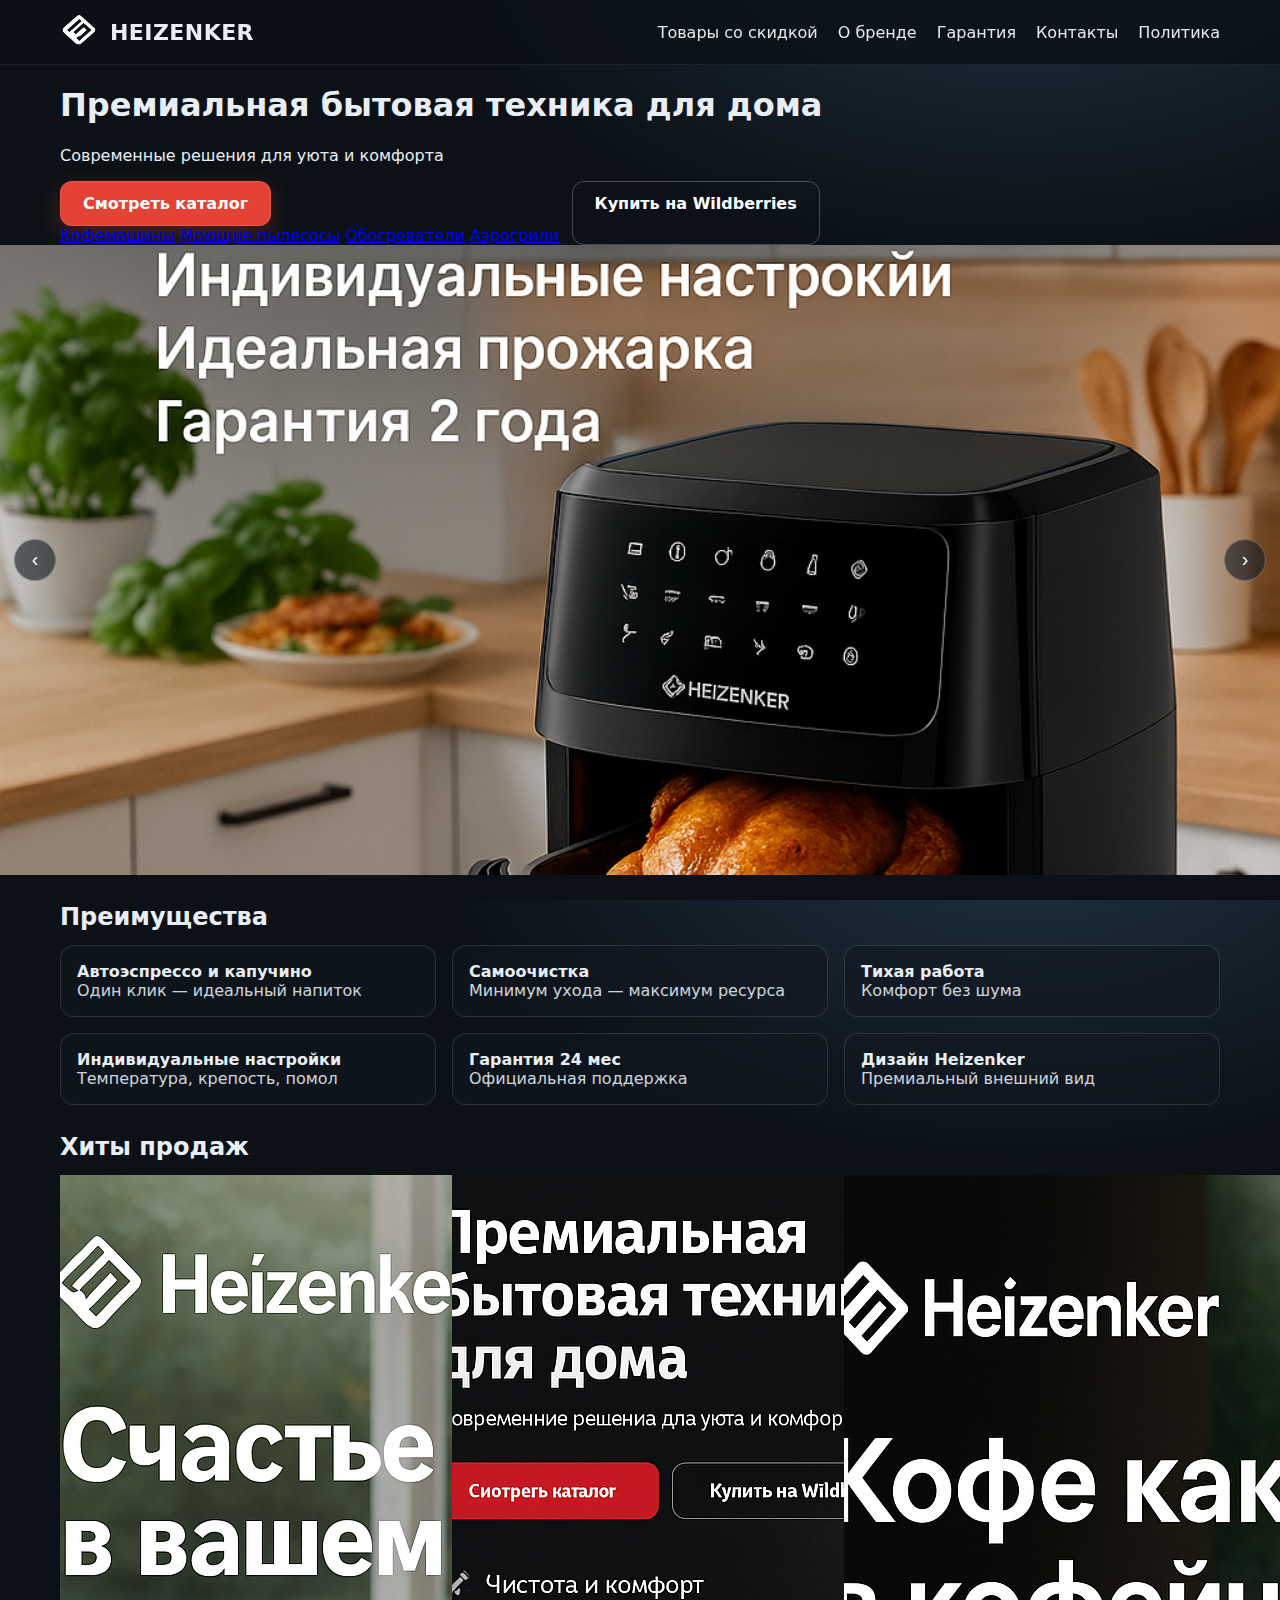
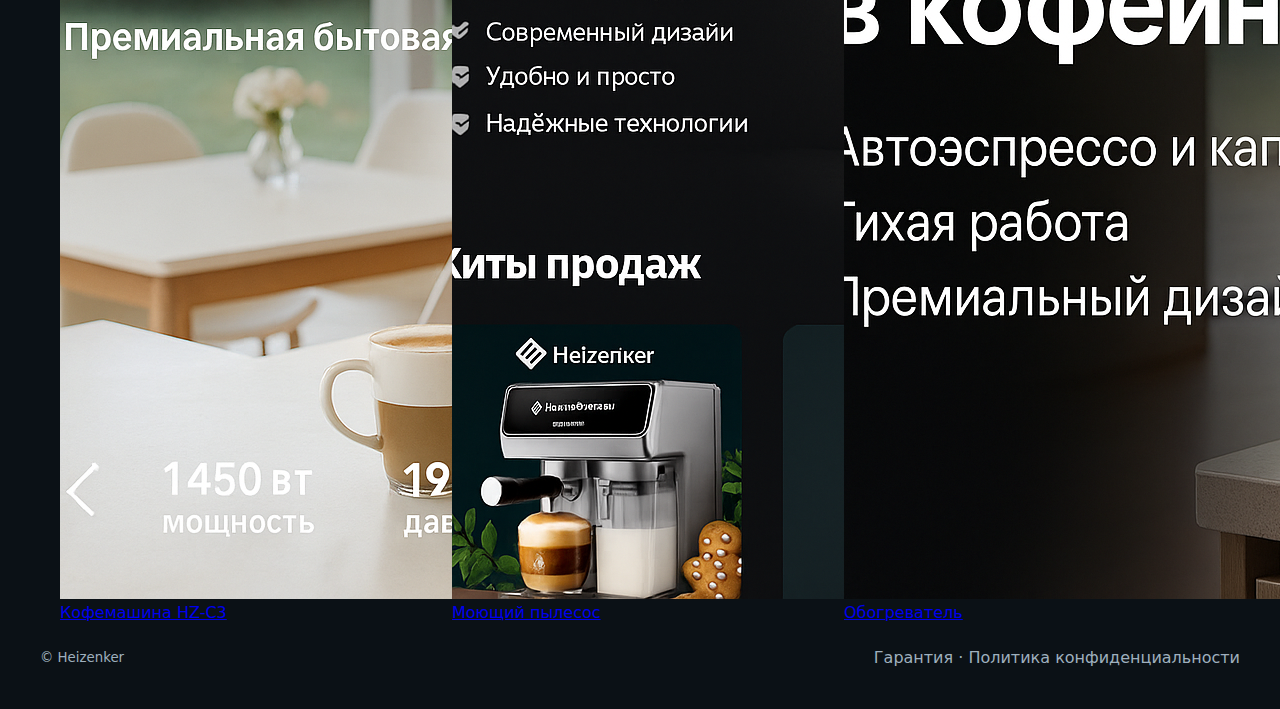
<file: index.html>
<!doctype html>
<html lang="ru">
<head>
  <meta charset="utf-8" />
  <meta name="viewport" content="width=device-width, initial-scale=1" />
  <title>Heizenker — премиальная бытовая техника</title>
  <meta name="description" content="Современные решения для уюта и комфорта. Кофемашины, моющие пылесосы, обогреватели и аэрогрили.">
  <link rel="icon" href="/favicon.ico" />
  <link rel="stylesheet" href="/assets/style.css" />
</head>
<body>

  <!-- ШАПКА -->
  <header id="site-header">
    <div class="wrap row head">
      <a href="/" class="logo">
        <img src="/logo.png" alt="Heizenker" />
        <span>HEIZENKER</span>
      </a>
      <nav class="topnav">
        <a href="/pages/sale.html">Товары со скидкой</a>
        <a href="/pages/about.html">О бренде</a>
        <a href="/pages/warranty.html">Гарантия</a>
        <a href="/pages/contacts.html">Контакты</a>
        <a href="/legal/privacy.html">Политика</a>
      </nav>
    </div>
  </header>

  <main>

    <!-- ГЕРОЙ + СЛАЙДЕР: картинка на фоне, текст сверху -->
    <section class="hero-slider full-bleed" aria-label="Галерея Heizenker">
      <!-- overlay с текстом -->
      <div class="overlay">
        <div class="wrap">
          <h1>Премиальная бытовая техника для дома</h1>
          <p class="lead">Современные решения для уюта и комфорта</p>

          <div class="actions">
            <!-- кнопка с выпадающим меню -->
            <div class="catalog-wrap">
              <a class="btn catalog-btn" href="/pages/c/coffee.html">Смотреть каталог</a>
              <div class="catalog-menu" role="menu" aria-label="Категории">
                <a href="/pages/c/coffee.html">Кофемашины</a>
                <a href="/pages/c/vacuums.html">Моющие пылесосы</a>
                <a href="/pages/c/heaters.html">Обогреватели</a>
                <a href="/pages/c/airgrills.html">Аэрогрили</a>
              </div>
            </div>

            <a class="btn ghost" href="https://www.wildberries.ru/" target="_blank" rel="noopener">
              Купить на Wildberries
            </a>
          </div>
        </div>
      </div>

      <!-- сам слайдер под текстом -->
      <div class="slider-container">
        <div class="slide active"><img src="/assets/slider/1.jpg" alt="Heizenker техника 1" /></div>
        <div class="slide"><img src="/assets/slider/2.jpg" alt="Heizenker техника 2" /></div>
        <div class="slide"><img src="/assets/slider/3.jpg" alt="Heizenker техника 3" /></div>
        <div class="slide"><img src="/assets/slider/4.jpg" alt="Heizenker техника 4" /></div>
        <button class="prev" aria-label="Предыдущий">‹</button>
        <button class="next" aria-label="Следующий">›</button>
      </div>
    </section>

    <!-- ПРЕИМУЩЕСТВА -->
    <section class="wrap">
      <h2>Преимущества</h2>
      <div class="grid g3">
        <div class="card"><strong>Автоэспрессо и капучино</strong><br><span class="muted">Один клик — идеальный напиток</span></div>
        <div class="card"><strong>Самоочистка</strong><br><span class="muted">Минимум ухода — максимум ресурса</span></div>
        <div class="card"><strong>Тихая работа</strong><br><span class="muted">Комфорт без шума</span></div>
        <div class="card"><strong>Индивидуальные настройки</strong><br><span class="muted">Температура, крепость, помол</span></div>
        <div class="card"><strong>Гарантия 24 мес</strong><br><span class="muted">Официальная поддержка</span></div>
        <div class="card"><strong>Дизайн Heizenker</strong><br><span class="muted">Премиальный внешний вид</span></div>
      </div>
    </section>

    <!-- ХИТЫ ПРОДАЖ -->
    <section class="wrap hits">
      <h2>Хиты продаж</h2>
      <div class="grid g3">
        <a class="prod" href="/products/hz-c3.html">
          <img src="/assets/slider/3.jpg" alt="Кофемашина Heizenker" />
          <div class="p-title">Кофемашина HZ-C3</div>
        </a>
        <a class="prod" href="/pages/c/vacuums.html">
          <img src="/assets/slider/2.jpg" alt="Моющий пылесос Heizenker" />
          <div class="p-title">Моющий пылесос</div>
        </a>
        <a class="prod" href="/pages/c/heaters.html">
          <img src="/assets/slider/4.jpg" alt="Обогреватель Heizenker" />
          <div class="p-title">Обогреватель</div>
        </a>
      </div>
    </section>

  </main>

  <footer class="wrap footer">
    <small>© Heizenker</small>
    <div class="links">
      <a href="/pages/warranty.html">Гарантия</a> ·
      <a href="/legal/privacy.html">Политика конфиденциальности</a>
    </div>
  </footer>

  <script src="/assets/include.js"></script>
</body>
</html>
</file>
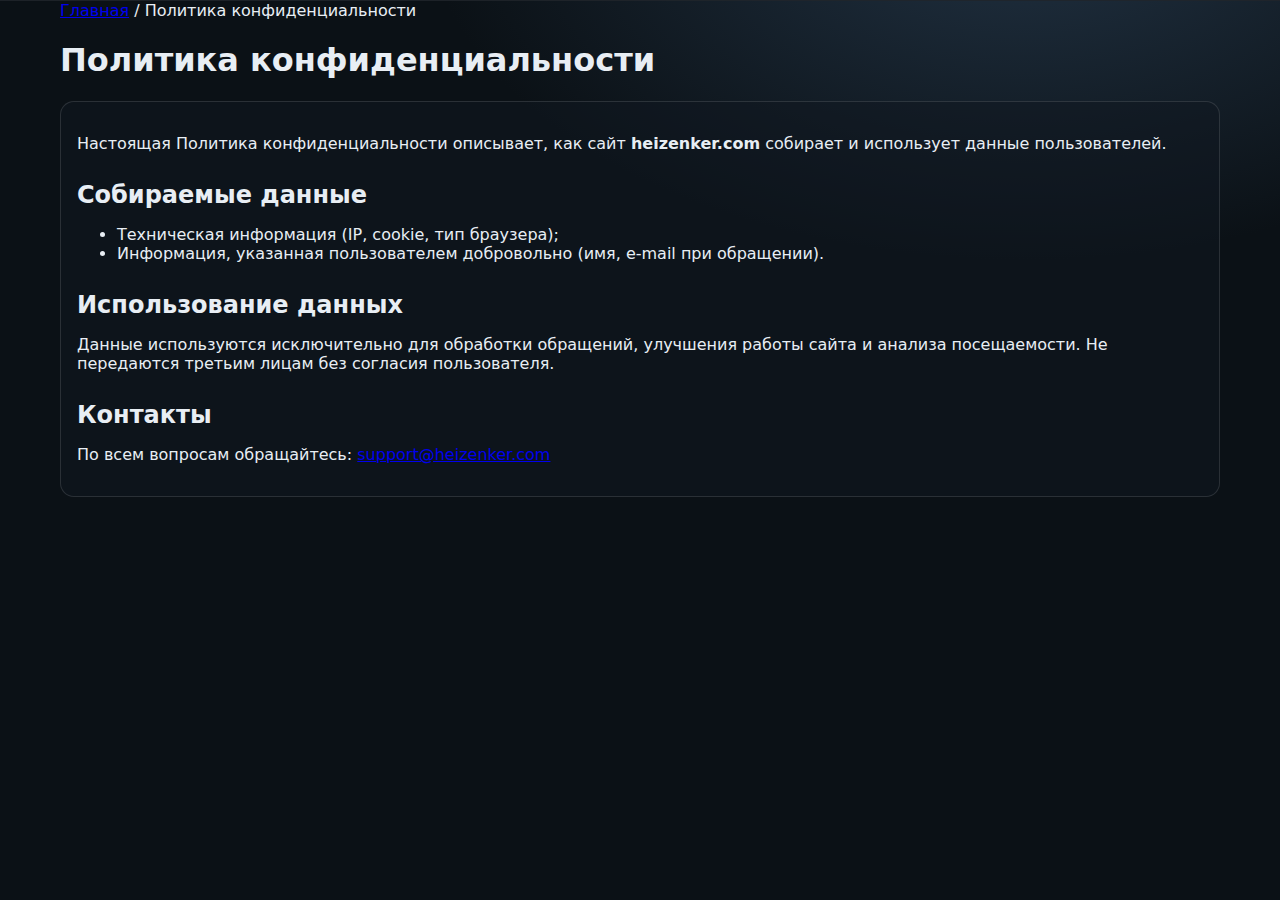
<file: legal/privacy.html>
<!doctype html><html lang="ru"><head>
<meta charset="utf-8"><meta name="viewport" content="width=device-width,initial-scale=1">
<title>Политика конфиденциальности — Heizenker</title>
<link rel="icon" href="/favicon.ico"><link rel="stylesheet" href="/assets/style.css">
</head><body>
<header id="site-header"></header><script src="/assets/include.js"></script>

<main class="wrap">
  <div class="breadcrumbs"><a href="/">Главная</a> / Политика конфиденциальности</div>
  <h1>Политика конфиденциальности</h1>
  <div class="card">
    <p>Настоящая Политика конфиденциальности описывает, как сайт <strong>heizenker.com</strong> 
    собирает и использует данные пользователей.</p>

    <h2>Собираемые данные</h2>
    <ul>
      <li>Техническая информация (IP, cookie, тип браузера);</li>
      <li>Информация, указанная пользователем добровольно (имя, e-mail при обращении).</li>
    </ul>

    <h2>Использование данных</h2>
    <p>Данные используются исключительно для обработки обращений, улучшения работы сайта 
    и анализа посещаемости. Не передаются третьим лицам без согласия пользователя.</p>

    <h2>Контакты</h2>
    <p>По всем вопросам обращайтесь: <a href="mailto:support@heizenker.com">support@heizenker.com</a></p>
  </div>
</main>

<footer id="site-footer"></footer>
</body></html>
</file>
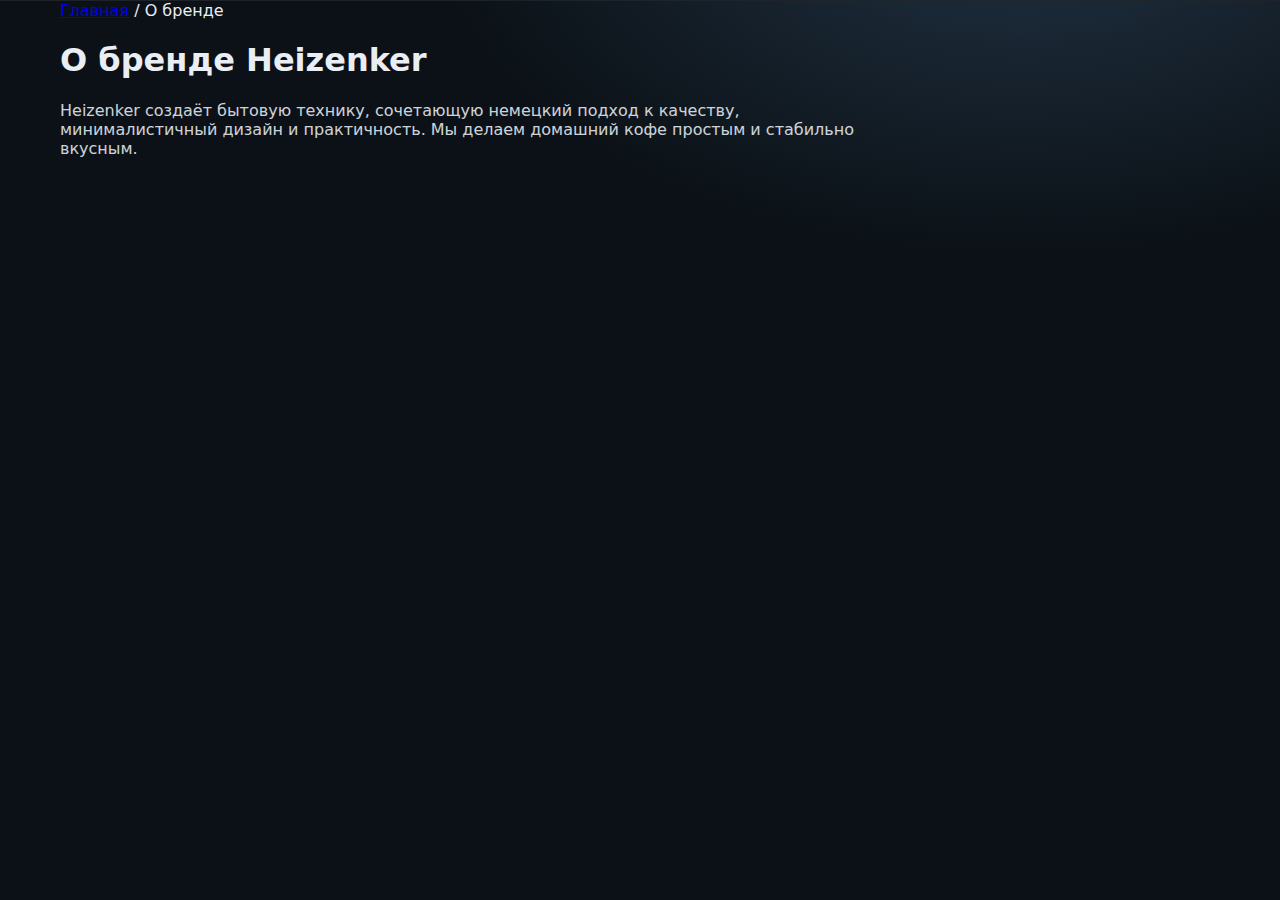
<file: pages/about.html>
<!doctype html><html lang="ru"><head>
<meta charset="utf-8"><meta name="viewport" content="width=device-width,initial-scale=1">
<title>О бренде — Heizenker</title>
<link rel="icon" href="/favicon.ico"><link rel="stylesheet" href="/assets/style.css">
</head><body>
<header id="site-header"></header><script src="/assets/include.js"></script>
<main class="wrap">
  <div class="breadcrumbs"><a href="/">Главная</a> / О бренде</div>
  <h1>О бренде Heizenker</h1>
  <p class="muted" style="max-width:840px">Heizenker создаёт бытовую технику, сочетающую немецкий подход к качеству, минималистичный дизайн и практичность. Мы делаем домашний кофе простым и стабильно вкусным.</p>
</main>
<footer id="site-footer"></footer>
</body></html>
</file>
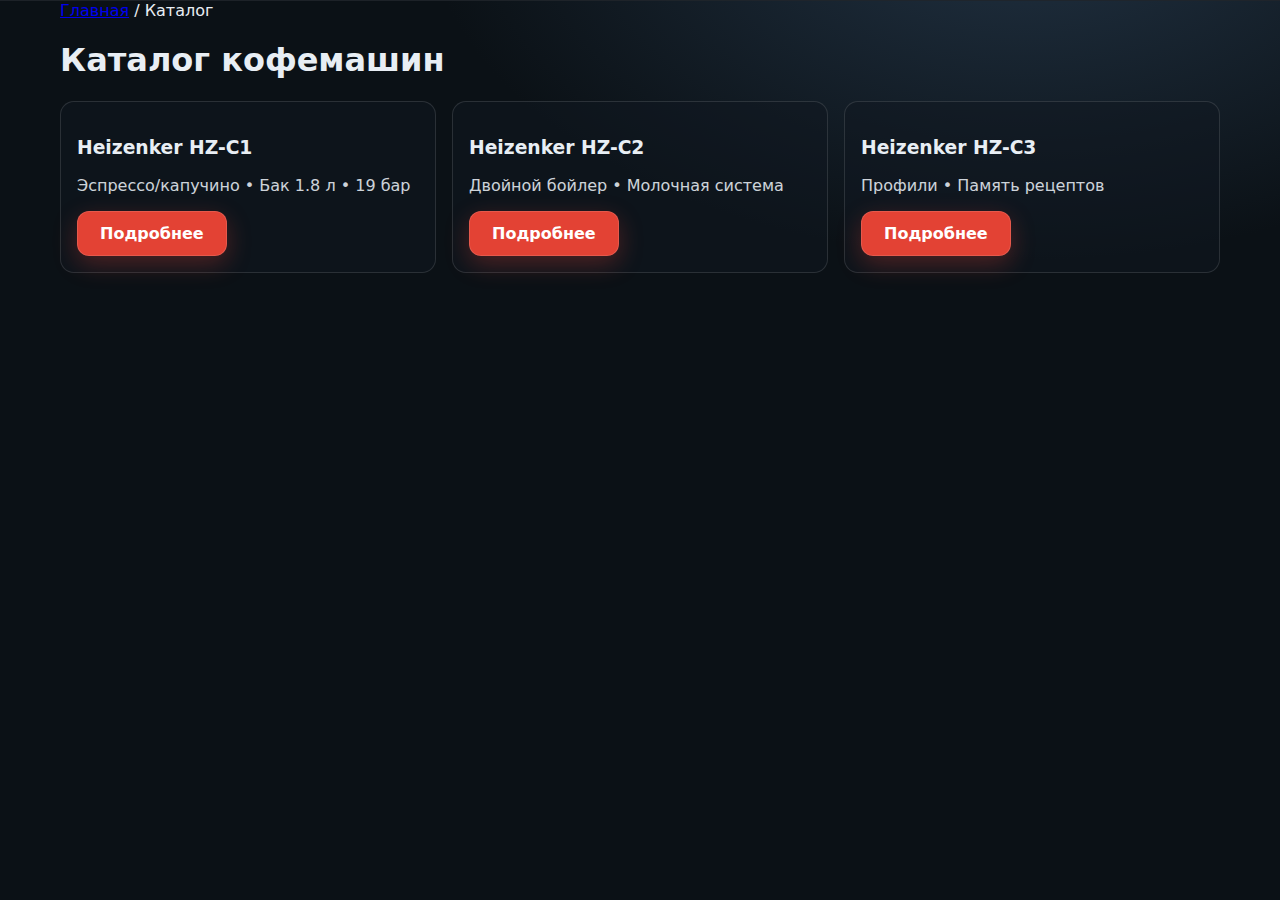
<file: pages/catalog.html>
<!doctype html><html lang="ru"><head>
<meta charset="utf-8"><meta name="viewport" content="width=device-width,initial-scale=1">
<title>Каталог — Heizenker</title>
<link rel="icon" href="/favicon.ico"><link rel="stylesheet" href="/assets/style.css">
</head><body>
<header id="site-header"></header><script src="/assets/include.js"></script>
<main class="wrap">
  <div class="breadcrumbs"><a href="/">Главная</a> / Каталог</div>
  <h1>Каталог кофемашин</h1>
  <div class="grid g3">
    <div class="card"><h3>Heizenker HZ-C1</h3><p class="muted">Эспрессо/капучино • Бак 1.8 л • 19 бар</p>
      <a class="btn" href="/products/hz-c1.html">Подробнее</a>
    </div>
    <div class="card"><h3>Heizenker HZ-C2</h3><p class="muted">Двойной бойлер • Молочная система</p>
      <a class="btn" href="/products/hz-c2.html">Подробнее</a>
    </div>
    <div class="card"><h3>Heizenker HZ-C3</h3><p class="muted">Профили • Память рецептов</p>
      <a class="btn" href="/products/hz-c3.html">Подробнее</a>
    </div>
  </div>
</main>
<footer id="site-footer"></footer>
</body></html>
</file>
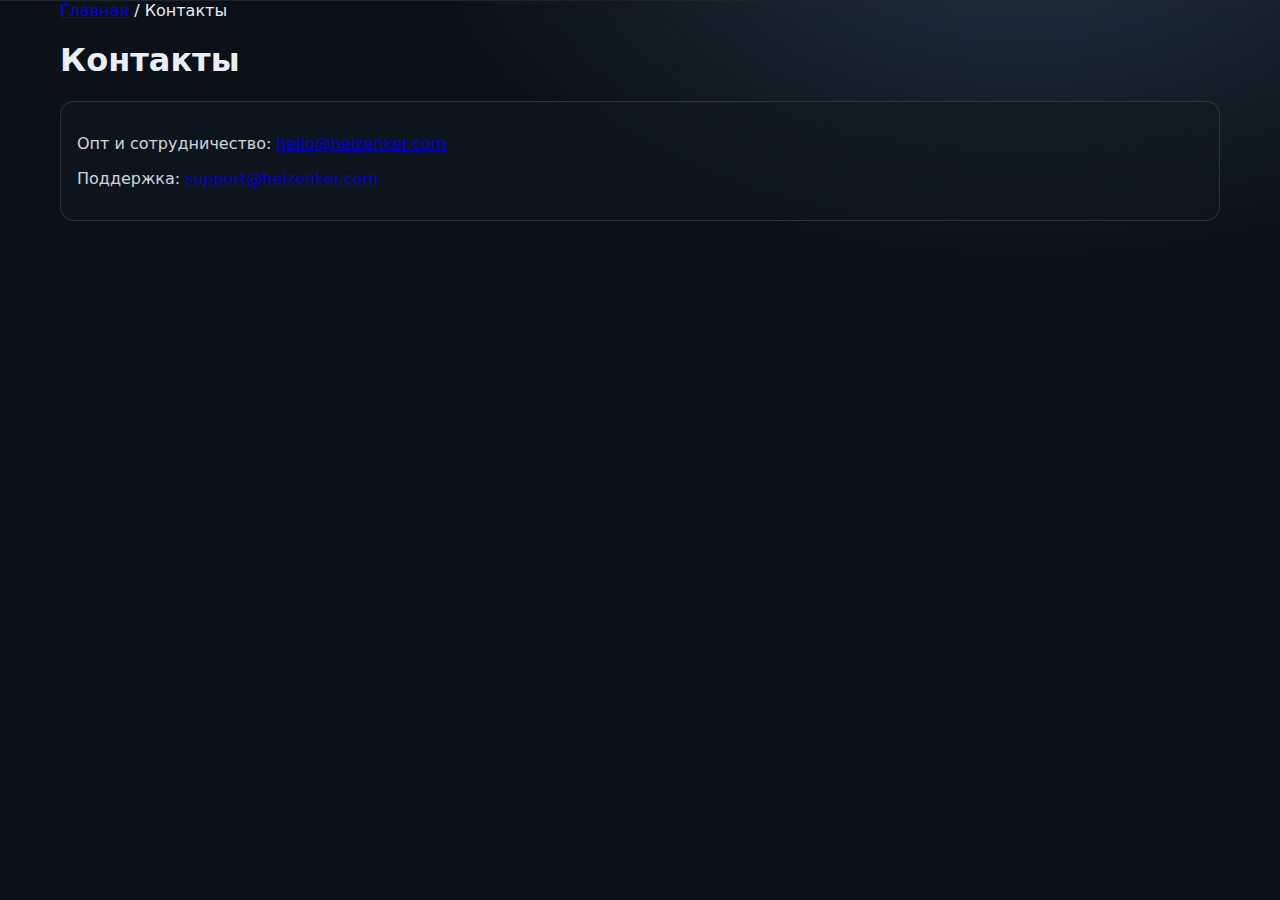
<file: pages/contacts.html>
<!doctype html><html lang="ru"><head>
<meta charset="utf-8"><meta name="viewport" content="width=device-width,initial-scale=1">
<title>Контакты — Heizenker</title>
<link rel="icon" href="/favicon.ico"><link rel="stylesheet" href="/assets/style.css">
</head><body>
<header id="site-header"></header><script src="/assets/include.js"></script>
<main class="wrap">
  <div class="breadcrumbs"><a href="/">Главная</a> / Контакты</div>
  <h1>Контакты</h1>
  <div class="card">
    <p class="muted">Опт и сотрудничество: <a href="mailto:hello@heizenker.com">hello@heizenker.com</a></p>
    <p class="muted">Поддержка: <a href="mailto:support@heizenker.com">support@heizenker.com</a></p>
  </div>
</main>
<footer id="site-footer"></footer>
</body></html>
</file>
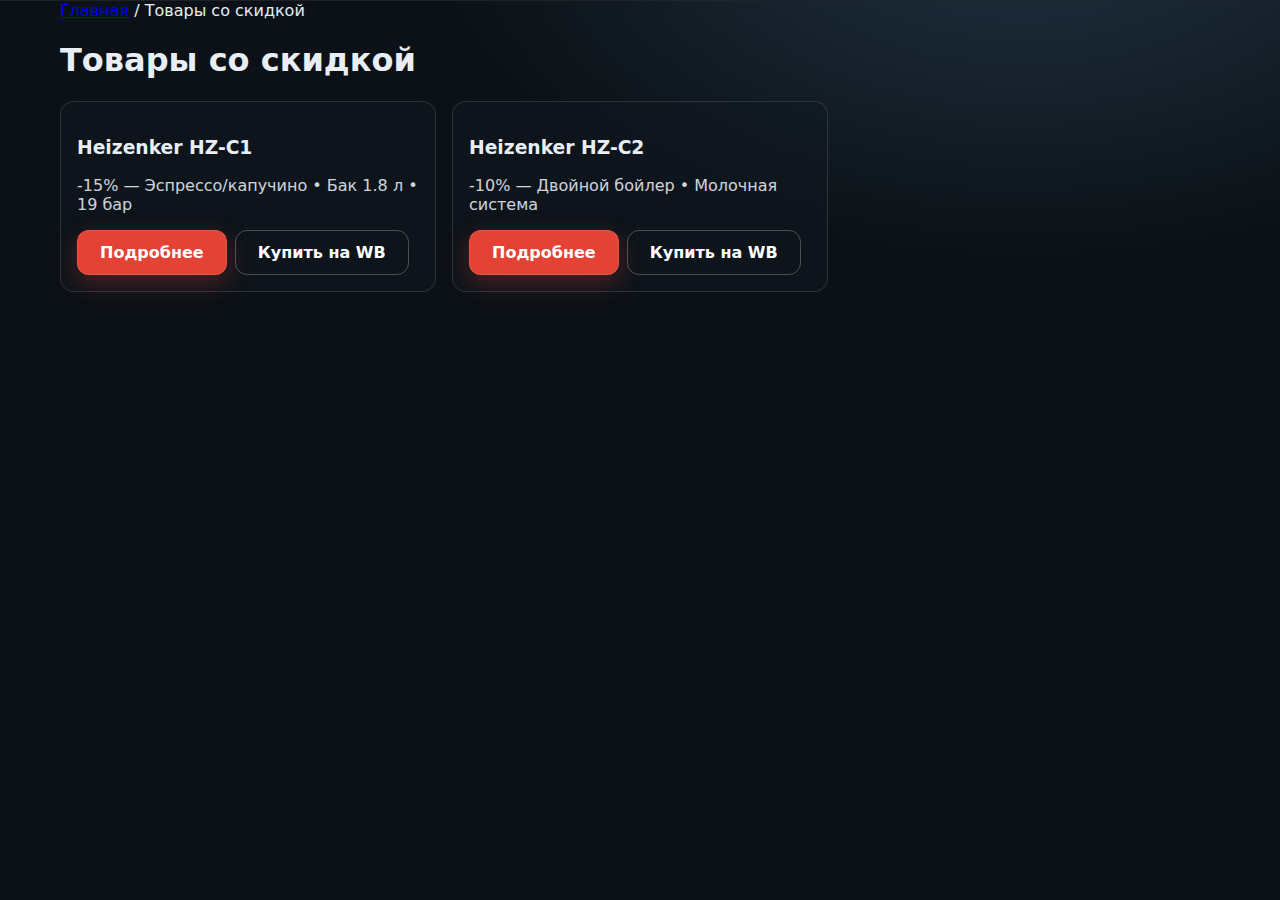
<file: pages/sale.html>
<!doctype html><html lang="ru"><head>
<meta charset="utf-8"><meta name="viewport" content="width=device-width,initial-scale=1">
<title>Товары со скидкой — Heizenker</title>
<link rel="icon" href="/favicon.ico"><link rel="stylesheet" href="/assets/style.css">
</head><body>
<header id="site-header"></header><script src="/assets/include.js"></script>

<main class="wrap">
  <div class="breadcrumbs"><a href="/">Главная</a> / Товары со скидкой</div>
  <h1>Товары со скидкой</h1>

  <div class="grid g3">
    <div class="card">
      <h3>Heizenker HZ-C1</h3>
      <p class="muted">-15% — Эспрессо/капучино • Бак 1.8 л • 19 бар</p>
      <div style="display:flex;gap:8px;flex-wrap:wrap">
        <a class="btn" href="/products/hz-c1.html">Подробнее</a>
        <a class="btn ghost" href="https://www.wildberries.ru/" target="_blank" rel="noopener">Купить на WB</a>
      </div>
    </div>

    <div class="card">
      <h3>Heizenker HZ-C2</h3>
      <p class="muted">-10% — Двойной бойлер • Молочная система</p>
      <div style="display:flex;gap:8px;flex-wrap:wrap">
        <a class="btn" href="/products/hz-c2.html">Подробнее</a>
        <a class="btn ghost" href="https://www.wildberries.ru/" target="_blank" rel="noopener">Купить на WB</a>
      </div>
    </div>
  </div>
</main>

<footer id="site-footer"></footer>
</body></html>
</file>
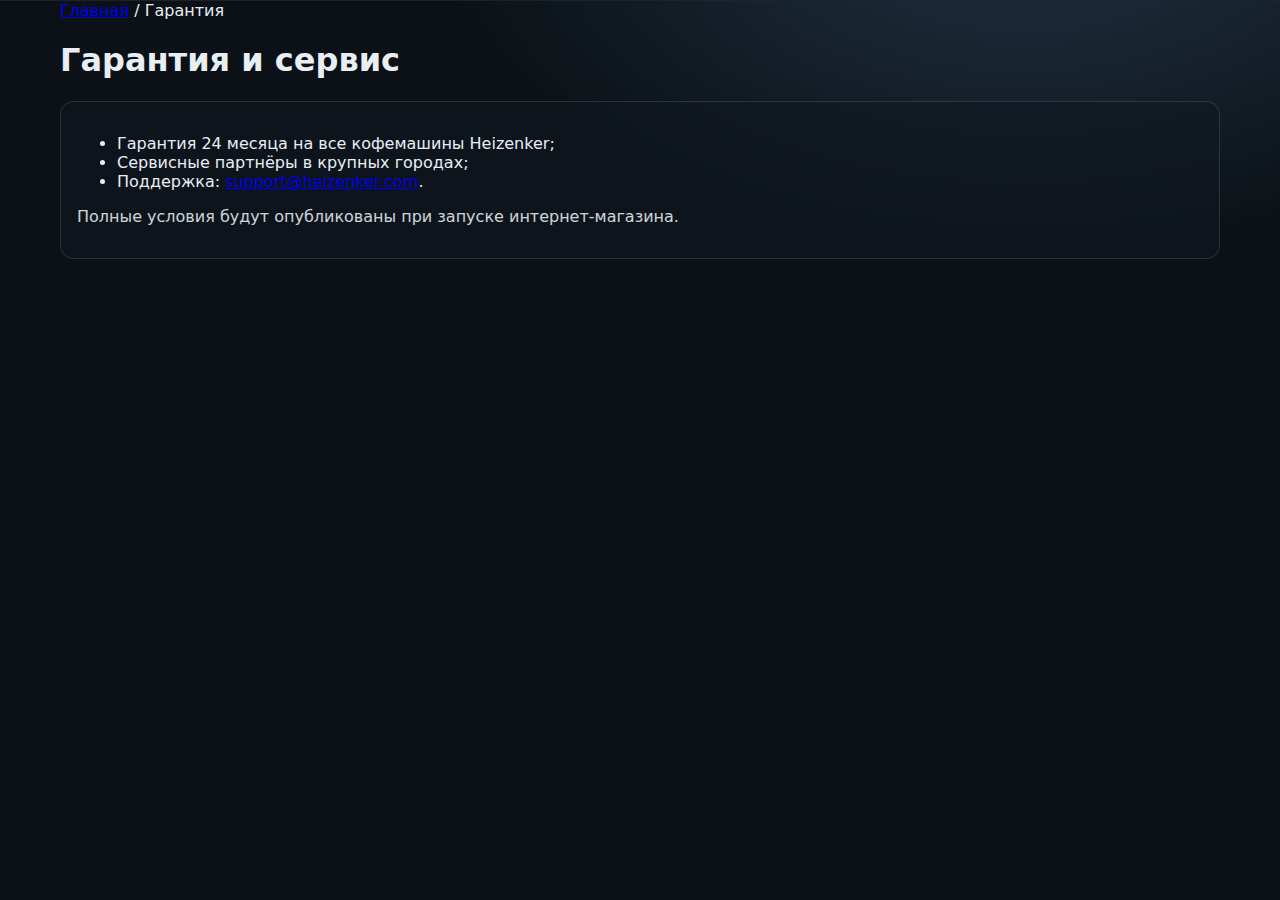
<file: pages/warranty.html>
<!doctype html><html lang="ru"><head>
<meta charset="utf-8"><meta name="viewport" content="width=device-width,initial-scale=1">
<title>Гарантия и сервис — Heizenker</title>
<link rel="icon" href="/favicon.ico"><link rel="stylesheet" href="/assets/style.css">
</head><body>
<header id="site-header"></header><script src="/assets/include.js"></script>
<main class="wrap">
  <div class="breadcrumbs"><a href="/">Главная</a> / Гарантия</div>
  <h1>Гарантия и сервис</h1>
  <div class="card"><ul>
    <li>Гарантия 24 месяца на все кофемашины Heizenker;</li>
    <li>Сервисные партнёры в крупных городах;</li>
    <li>Поддержка: <a href="mailto:support@heizenker.com">support@heizenker.com</a>.</li>
  </ul><p class="muted">Полные условия будут опубликованы при запуске интернет-магазина.</p></div>
</main>
<footer id="site-footer"></footer>
</body></html>
</file>
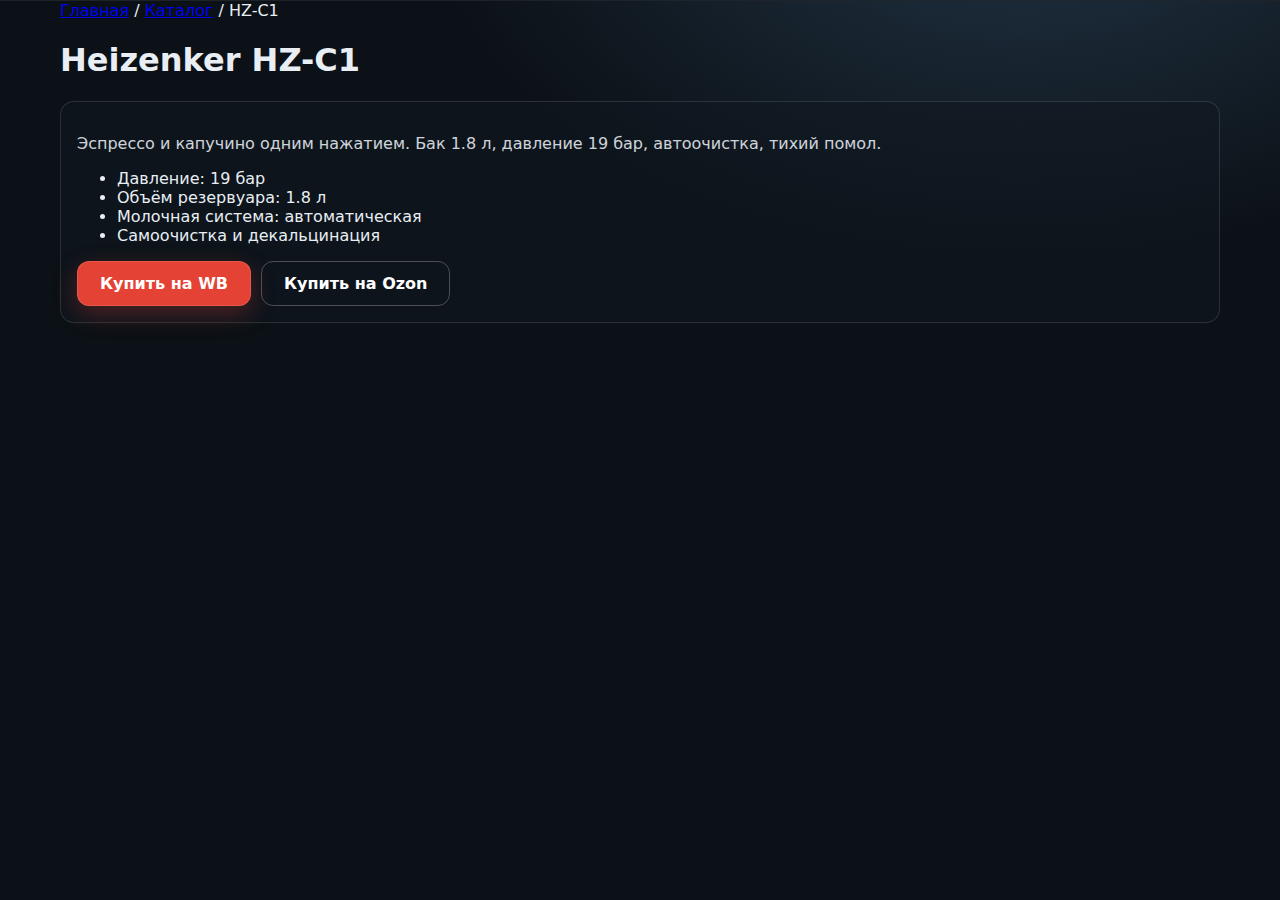
<file: products/hz-c1.html>
<!doctype html><html lang="ru"><head>
<meta charset="utf-8"><meta name="viewport" content="width=device-width,initial-scale=1">
<title>Heizenker HZ-C1 — кофемашина</title>
<link rel="icon" href="/favicon.ico"><link rel="stylesheet" href="/assets/style.css">
</head><body>
<header id="site-header"></header><script src="/assets/include.js"></script>
<main class="wrap">
  <div class="breadcrumbs"><a href="/">Главная</a> / <a href="/pages/catalog.html">Каталог</a> / HZ-C1</div>
  <h1>Heizenker HZ-C1</h1>
  <div class="grid g3">
    <div class="card" style="grid-column:1/-1">
      <p class="muted">Эспрессо и капучино одним нажатием. Бак 1.8 л, давление 19 бар, автоочистка, тихий помол.</p>
      <ul>
        <li>Давление: 19 бар</li>
        <li>Объём резервуара: 1.8 л</li>
        <li>Молочная система: автоматическая</li>
        <li>Самоочистка и декальцинация</li>
      </ul>
      <div style="display:flex;gap:10px;flex-wrap:wrap;margin-top:10px">
        <!-- ВСТАВЬ СВОИ ССЫЛКИ -->
        <a class="btn" href="https://www.wildberries.ru/" target="_blank" rel="noopener">Купить на WB</a>
        <a class="btn ghost" href="https://www.ozon.ru/" target="_blank" rel="noopener">Купить на Ozon</a>
      </div>
    </div>
  </div>
</main>
<footer id="site-footer"></footer>
</body></html>
</file>
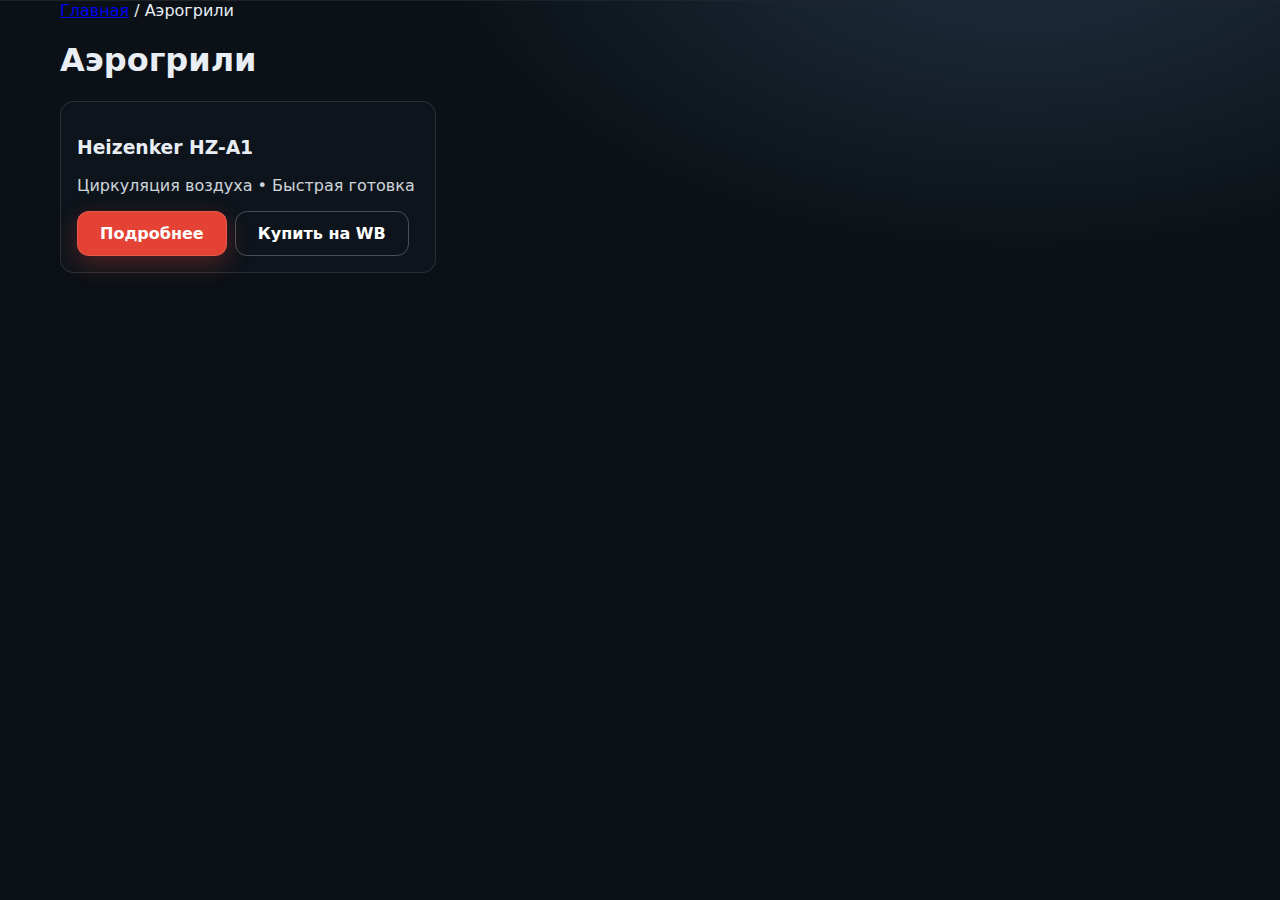
<file: pages/c/airgrills.html>
<!doctype html><html lang="ru"><head>
<meta charset="utf-8"><meta name="viewport" content="width=device-width,initial-scale=1">
<title>Аэрогрили — Heizenker</title>
<link rel="icon" href="/favicon.ico"><link rel="stylesheet" href="/assets/style.css">
</head><body>
<header id="site-header"></header><script src="/assets/include.js"></script>
<main class="wrap">
  <div class="breadcrumbs"><a href="/">Главная</a> / Аэрогрили</div>
  <h1>Аэрогрили</h1>
  <div class="grid g3">
    <div class="card">
      <h3>Heizenker HZ-A1</h3>
      <p class="muted">Циркуляция воздуха • Быстрая готовка</p>
      <div style="display:flex;gap:8px;flex-wrap:wrap">
        <a class="btn" href="/products/hz-a1.html">Подробнее</a>
        <a class="btn ghost" href="https://www.wildberries.ru/" target="_blank" rel="noopener">Купить на WB</a>
      </div>
    </div>
  </div>
</main>
<footer id="site-footer"></footer>
</body></html>
</file>
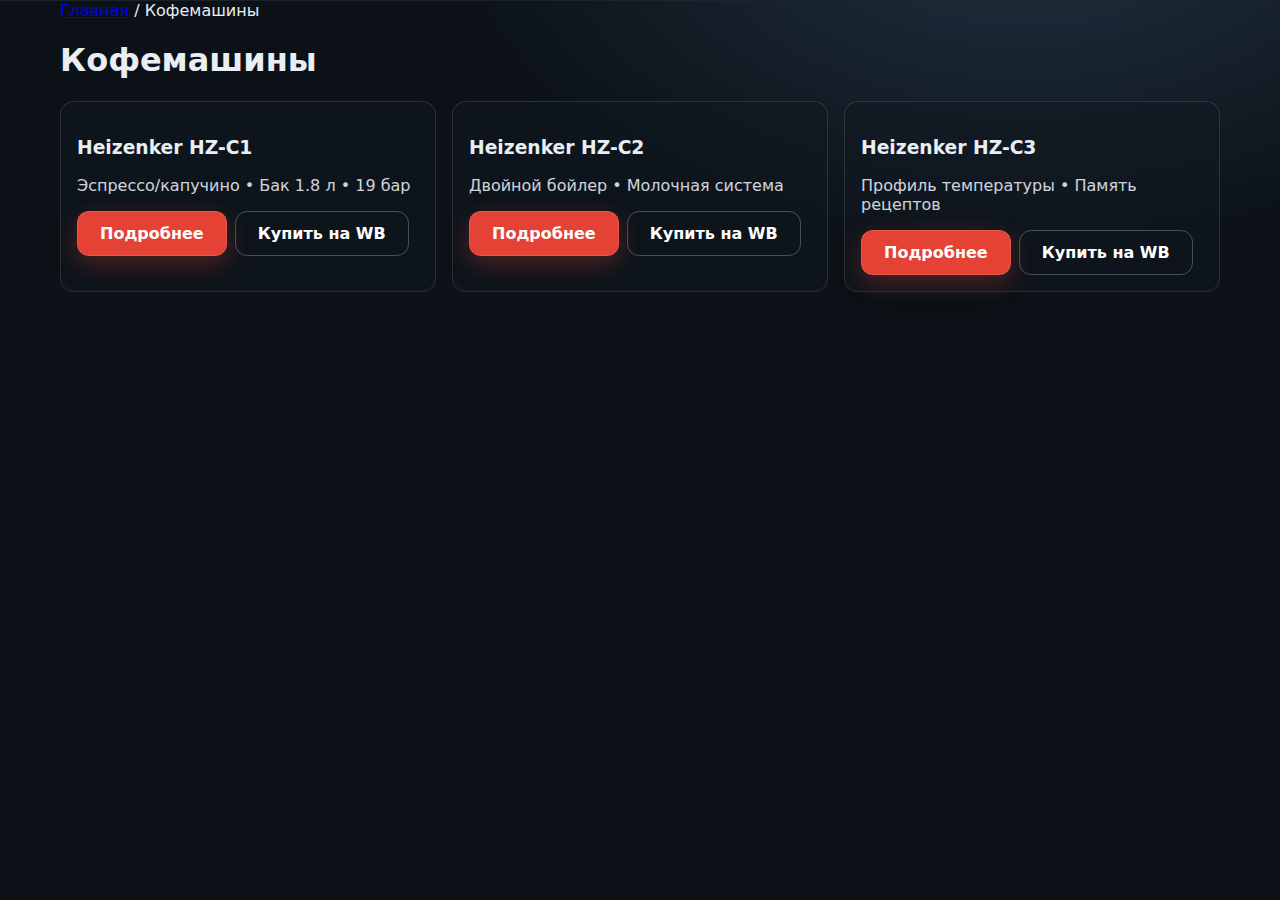
<file: pages/c/coffee.html>
<!doctype html><html lang="ru"><head>
<meta charset="utf-8"><meta name="viewport" content="width=device-width,initial-scale=1">
<title>Кофемашины — Heizenker</title>
<link rel="icon" href="/favicon.ico"><link rel="stylesheet" href="/assets/style.css">
</head><body>
<header id="site-header"></header><script src="/assets/include.js"></script>
<main class="wrap">
  <div class="breadcrumbs"><a href="/">Главная</a> / Кофемашины</div>
  <h1>Кофемашины</h1>
  <div class="grid g3">
    <div class="card">
      <h3>Heizenker HZ-C1</h3>
      <p class="muted">Эспрессо/капучино • Бак 1.8 л • 19 бар</p>
      <div style="display:flex;gap:8px;flex-wrap:wrap">
        <a class="btn" href="/products/hz-c1.html">Подробнее</a>
        <a class="btn ghost" href="https://www.wildberries.ru/" target="_blank" rel="noopener">Купить на WB</a>
      </div>
    </div>
    <div class="card">
      <h3>Heizenker HZ-C2</h3>
      <p class="muted">Двойной бойлер • Молочная система</p>
      <div style="display:flex;gap:8px;flex-wrap:wrap">
        <a class="btn" href="/products/hz-c2.html">Подробнее</a>
        <a class="btn ghost" href="https://www.wildberries.ru/" target="_blank" rel="noopener">Купить на WB</a>
      </div>
    </div>
    <div class="card">
      <h3>Heizenker HZ-C3</h3>
      <p class="muted">Профиль температуры • Память рецептов</p>
      <div style="display:flex;gap:8px;flex-wrap:wrap">
        <a class="btn" href="/products/hz-c3.html">Подробнее</a>
        <a class="btn ghost" href="https://www.wildberries.ru/" target="_blank" rel="noopener">Купить на WB</a>
      </div>
    </div>
  </div>
</main>
<footer id="site-footer"></footer>
</body></html>
</file>
<file: assets/style.css>
:root{
  --bg:#0b1116; --card:#101820; --muted:#9fb0be; --txt:#e8eef4; --accent:#e34234; --green:#27c26a;
}

*{box-sizing:border-box}
html,body{height:100%}
body{
  margin:0; color:var(--txt); background:radial-gradient(1200px 700px at 80% -10%, #213243 0%, #0b1116 50%);
  font-family: system-ui, -apple-system, Segoe UI, Roboto, Ubuntu, Arial, sans-serif;
}

/* контейнеры */
.wrap{max-width:1200px; margin:0 auto; padding: 0 20px;}
.row{display:flex; align-items:center; justify-content:space-between; gap:16px;}
.muted{opacity:.88}

/* шапка */
#site-header{
  position: sticky; top:0; z-index:1000;
  background: rgba(10,16,22,.85);
  backdrop-filter: blur(6px);
  border-bottom:1px solid rgba(255,255,255,.08);
}
.head{ height:64px; }
.logo{display:flex; align-items:center; gap:10px; text-decoration:none; color:inherit}
.logo img{ height:40px; filter: invert(1) brightness(1.12) contrast(1.05); }
.logo span{ font-weight:800; letter-spacing:.02em; font-size:22px; }
.topnav{ display:flex; gap:20px; }
.topnav a{ color:#fff; text-decoration:none; opacity:.9 }
.topnav a:hover{ color: var(--accent); opacity:1 }

/* герой */
.hero{ padding: 24px 0 8px; }
.hero h1{ margin:0 0 6px; font-size: 40px; line-height:1.12; letter-spacing:-.01em; }
.hero .lead{ margin:0 0 14px; }
.actions{ display:flex; gap:12px; flex-wrap:wrap; }
.btn{
  display:inline-block; padding:12px 22px; border-radius:12px; text-decoration:none;
  background: var(--accent); color:#fff; font-weight:700; box-shadow: 0 8px 24px rgba(227,66,52,.3);
  border: 1px solid rgba(255,255,255,.12);
}
.btn:hover{ filter: brightness(1.08); }
.btn.ghost{ background: transparent; border:1px solid rgba(255,255,255,.25); box-shadow:none; color:#fff; }
.btn.ghost:hover{ background: rgba(255,255,255,.06); }

/* full-bleed секция: на всю ширину окна */
.full-bleed{ width:100vw; margin-left:calc(50% - 50vw); margin-right:calc(50% - 50vw); }

/* СЛАЙДЕР */
.slider-container{
  position:relative;
  width:100vw;                  /* на всю ширину окна */
  height:70vh; min-height:360px; max-height:720px;
  overflow:hidden;
}
.slide{ display:none; width:100%; height:100%; }
.slide.active{ display:block; }
.slide img{ width:100%; height:100%; object-fit:cover; }

.prev,.next{
  position:absolute; top:50%; transform:translateY(-50%);
  width:42px; height:42px; border-radius:50%;
  display:grid; place-items:center; font-size:20px; cursor:pointer;
  color:#fff; border:1px solid rgba(255,255,255,.25);
  background:rgba(16,24,32,.6); backdrop-filter: blur(6px);
}
.prev{ left:14px; } .next{ right:14px; }
.prev:hover,.next:hover{ background:rgba(16,24,32,.85); }

/* карточки преимуществ */
h2{margin: 28px 0 14px}
.grid{ display:grid; gap:16px; }
.g3{ grid-template-columns: repeat(3, minmax(0,1fr)); }
.card{
  border:1px solid rgba(255,255,255,.12);
  border-radius:14px; padding:16px;
  background: rgba(16,24,32,.55);
}
.footer{
  display:flex; align-items:center; justify-content:space-between;
  padding:26px 0 42px; color:var(--muted);
}
.footer a{ color:var(--muted); text-decoration:none }
.footer a:hover{ color:#fff }

@media (max-width:992px){
  .hero h1{ font-size:32px }
  .g3{ grid-template-columns: repeat(2, minmax(0,1fr)); }
  .slider-container{ height:56vh; min-height:280px; }
}
@media (max-width:768px){
  .head{ height:56px }
  .logo img{ height:32px } .logo span{ font-size:20px }
  .topnav{ gap:12px; }
  .hero{ padding-top:16px }
  .hero h1{ font-size:26px }
  .slider-container{ height:40vh; min-height:220px; }
  .g3{ grid-template-columns: 1fr; }
}
</file>
